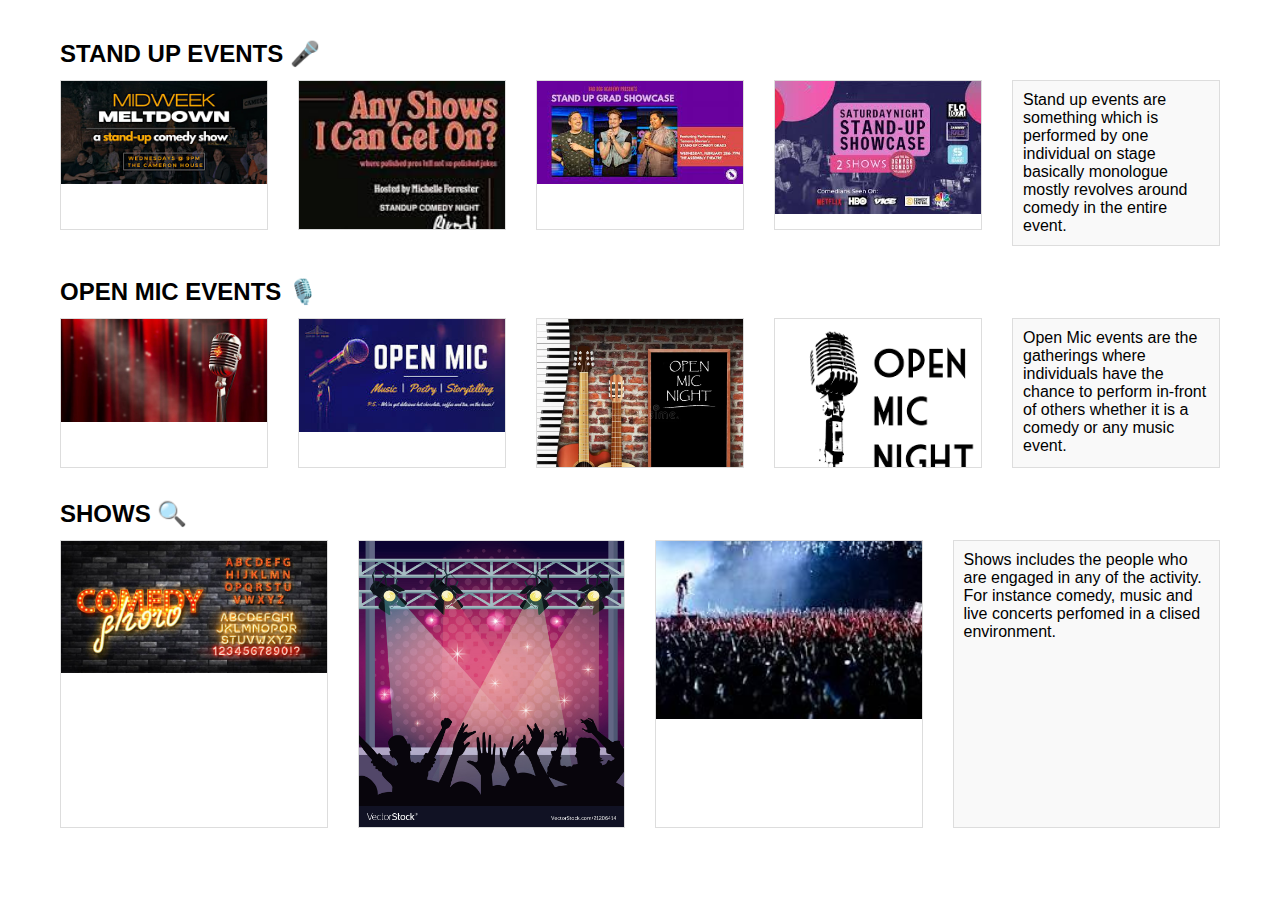
<file: Events.html>
<!DOCTYPE html>
<html lang="en">
<head>
    <meta charset="UTF-8">
    <meta name="viewport" content="width=device-width, initial-scale=1.0">
    <title>Events Overview</title>
    <link rel="stylesheet" href="css/style.css">
</head>
<body>

<div class="container">

    <section class="event-category">
        <h2>STAND UP EVENTS <span>🎤</span></h2>
        <div class="events-grid">
            <div class="event-thumbnail">
                <img src="Images/Stand up events image1.jpeg" alt="Stand Up Event">
            </div>
            <div class="event-thumbnail">
                <img src="Images/Stand up events Image 2.jpeg" alt="Stand Up Event">
            </div>
            <div class="event-thumbnail">
                <img src="Images/Stand up events Image 3.jpeg" alt="Stand Up Event">
            </div>
            <div class="event-thumbnail">
                <img src="Images/Stand up events Image 4.jpeg" alt="Stand Up Event">
            </div>
            <div class="event-description">
                <p>Stand up events are something which is performed by one individual on stage basically monologue mostly revolves around comedy in the entire event.</p>
            </div>
        </div>
    </section>

    <section class="event-category">
        <h2>OPEN MIC EVENTS <span>🎙️</span></h2>
        <div class="events-grid">
            <div class="event-thumbnail">
                <img src="Images/Open Mic Events image1.jpeg" alt="Open Mic Events">
            </div>
            <div class="event-thumbnail">
                <img src="Images/Open Mic events Image 2.jpeg" alt="Open Mic Events">
            </div>
            <div class="event-thumbnail">
                <img src="Images/Open Mic events Image 3.webp" alt="Open Mic Events">
            </div>
            <div class="event-thumbnail">
                <img src="Images/Open Mic events Image 4.png" alt="Open Mic Events">
            </div>
            <div class="event-description">
                <p>Open Mic events are the gatherings where individuals have the chance to perform in-front of others whether it is a comedy or any music event.</p>
            </div>
        </div>
    </section>

    <section class="event-category">
        <h2>SHOWS <span>🔍</span></h2>
        <div class="events-grid">
            <div class="show-thumbnail">
                <img src="Images/Comedy Show image 1.jpeg" alt="Comedy Show">
                
            </div>
            <div class="show-thumbnail">
                <img src="Images/Music shows image 1.jpeg" alt="Music Show">
                
            </div>
            <div class="show-thumbnail">
                <img src="Images/Live concert image.jpeg" alt="Live Concert">
                
            </div>
            <div class="event-description">
                <p>Shows includes the people who are engaged in any of the activity. For instance comedy, music and live concerts perfomed in a clised environment.</p>
            </div>
        </div>
    </section>

</div>

</body>
</html>
</file>
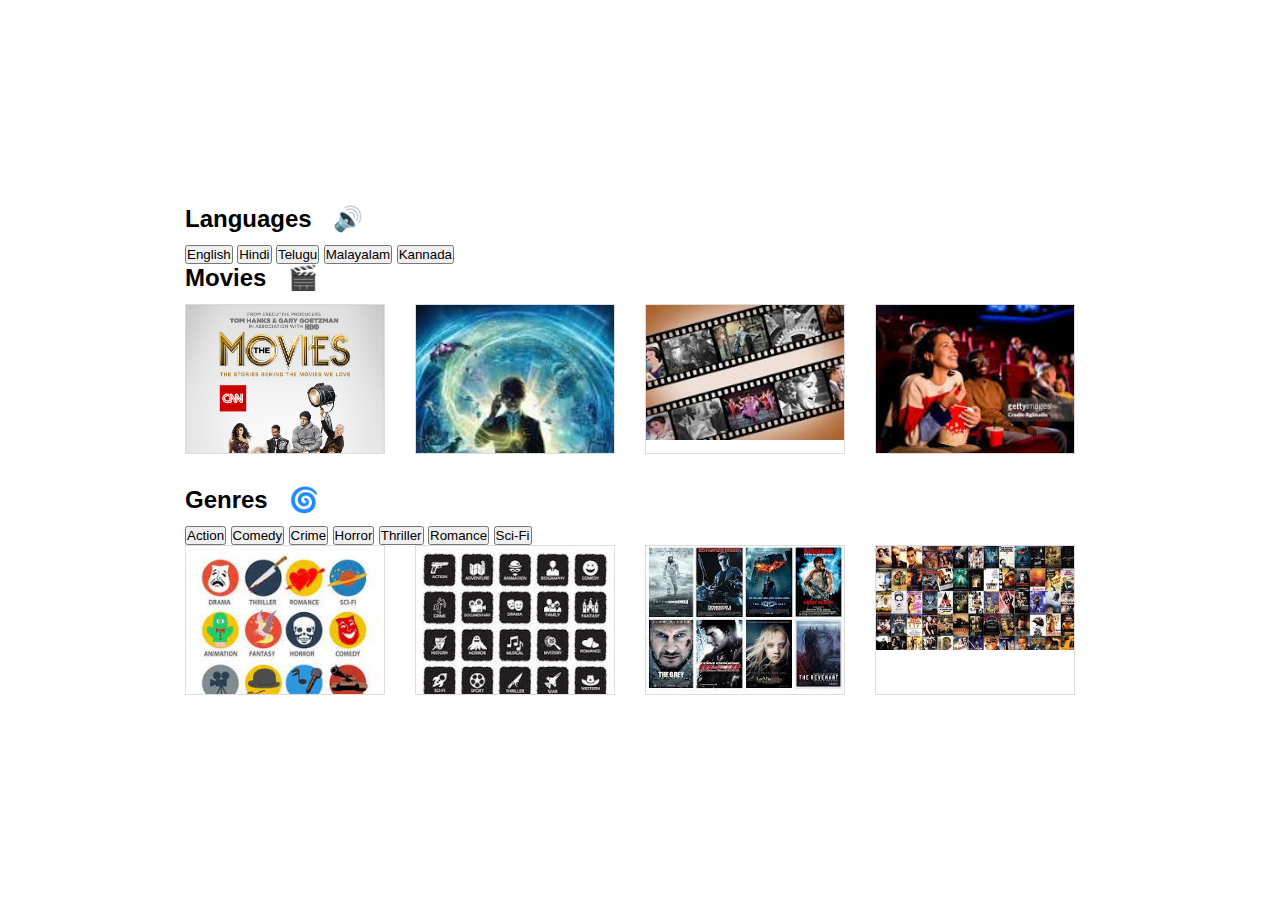
<file: movie.html>
<!DOCTYPE html>
<html lang="en">
<head>
    <meta charset="UTF-8">
    <meta name="viewport" content="width=device-width, initial-scale=1.0">
    <title>Movie Selection</title>
    <link rel="stylesheet" href="css/style.css">
</head>
<body>

<div class="container">

    <section class="language-selection">
        <h2>Languages <span class="icon">🔊</span></h2>
        <div class="language-buttons">
            <button class="language-button active">English</button>
            <button class="language-button">Hindi</button>
            <button class="language-button">Telugu</button>
            <button class="language-button">Malayalam</button>
            <button class="language-button">Kannada</button>
        </div>
    </section>

    <section class="event-category">
        <h2>Movies <span class="icon">🎬</span></h2>
        <div class="events-grid">
            <div class="event-thumbnail">
                <img src="Images/Movie image 2.jpg" alt="">
            </div>
            <div class="event-thumbnail">
                <img src="Images/Movie Image 1.jpeg" alt="">
            </div>
            <div class="event-thumbnail">
                <img src="Images/Movie image 3.jpeg" alt="">
            </div>
            <div class="event-thumbnail">
                <img src="Images/Movie image 4.jpeg" alt="">
            </div>
        </div>
    </section>


    <section class="genre-selection">
        <h2>Genres <span class="icon">🌀</span></h2>
        <div class="genre-buttons">
            <button class="genre-button">Action</button>
            <button class="genre-button">Comedy</button>
            <button class="genre-button">Crime</button>
            <button class="genre-button">Horror</button>
            <button class="genre-button">Thriller</button>
            <button class="genre-button">Romance</button>
            <button class="genre-button">Sci-Fi</button>
        </div>
        <div class="events-grid">
            <div class="event-thumbnail">
                <img src="Images/Genres image 1.jpeg" alt="">
            </div>
            <div class="event-thumbnail">
                <img src="Images/Genres image 2.jpeg" alt="">
            </div>
            <div class="event-thumbnail">
                <img src="Images/Genres image 3.jpeg" alt="">
            </div>
            <div class="event-thumbnail">
                <img src="Images/Genres image 4.jpeg" alt="">
            </div>
            
        </div>
    </section>
    

</div>

</body>
</html>
</file>
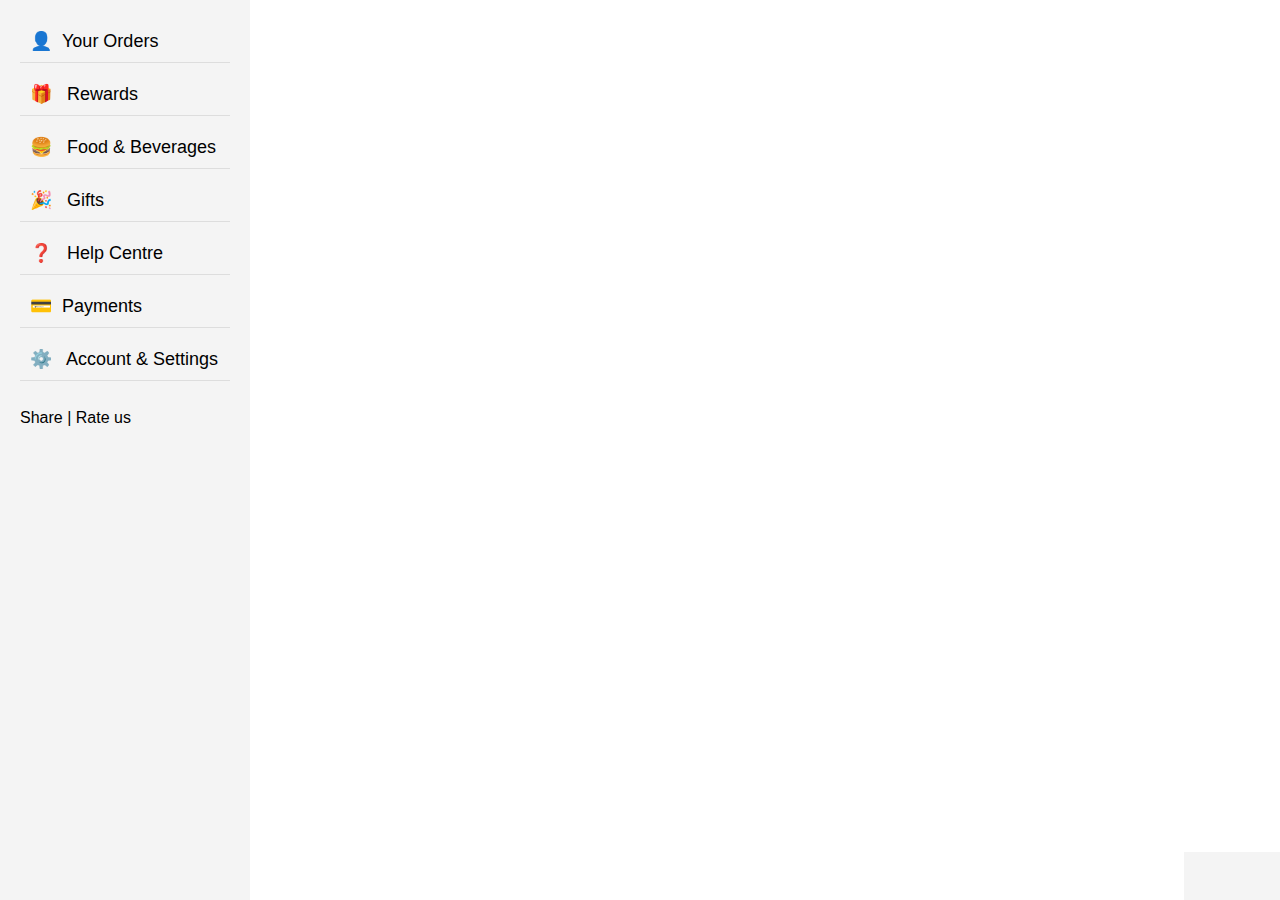
<file: profile.html>
<!DOCTYPE html>
<html lang="en">
<head>
    <meta charset="UTF-8">
    <meta name="viewport" content="width=device-width, initial-scale=1.0">
    <title>Side Menu with Social Footer</title>
    <link rel="stylesheet" href="css/style.css">
</head>

<body>
    <div id="divOrders" style="display: none;">
        <p>You don't have any orders</p>
    </div>
    <div id="divRewards" style="display: none;">
        <p>You don't have any Rewards</p>
    </div>
    <div id="divFood" style="display: none;">
        <p>Menu is Empty</p>
    </div>
    <div id="divGifts" style="display: none;">
        <p>You don't have any Gifts</p>
    </div>
    <div id="divHelpCenter" style="display: none;">
        <p>If you have question please contact <b>646-646-6478</b> or send queries to <b>queries@gmail.com</b> </p>
    </div>
    <div id="divAccounts" style="display: none;">
        <ul>
            <li>Notifications</li>
            <li>Profile</li>
            <li>Settings</li>
        </ul>
    </div>
    <script src="js/script.js"></script>
</body>

<aside class="side-menu">
    <nav>
        <ul>
            <li onclick="showOrders()"><span>👤</span>Your Orders</a></li>
            <li onclick="showRewards()"><span>🎁</span> Rewards</li>
            <li onclick="showFoods()"><span>🍔</span> Food & Beverages</li>
            <li onclick="showGifts()"><span>🎉</span> Gifts</li>
            <li onclick="showHelpLine()"><span>❓</span> Help Centre</li>
            <li onclick="showPayments()"><span>💳</span>Payments</li>
            <li onclick="showSettings()"><span>⚙️</span> Account & Settings</li>
        </ul>
        <br>
        <span class="footer-text">Share | Rate us</span>
    </nav>
</aside>

<footer class="social-footer">
    
    <div class="social-icons">
        <span><svg xmlns="http://www.w3.org/2000/svg" width="16" height="16" fill="currentColor" class="bi bi-instagram" viewBox="0 0 16 16">
          </svg></span> 
        <span><svg xmlns="http://www.w3.org/2000/svg" width="16" height="16" fill="currentColor" class="bi bi-twitter" viewBox="0 0 16 16">
    </svg></span> 
    </div>
</footer>
</file>
<file: css/style.css>
body {
    font-family: Arial, sans-serif;
    display: flex;
    justify-content: center;
    align-items: center;
    height: 100vh;
    margin: 0;
}

/*.login-container {
    border: 1px solid #000;
    padding: 20px;
    width: 300px;
    text-align: center;
}*/
.login-container {
    width: 300px;
    padding: 20px;
    border: 1px solid #ccc;
    border-radius: 5px;
    box-shadow: 0 0 10px rgba(0, 0, 0, 0.1);
  }

.login-container h2 {
    margin-bottom: 20px;
}

.login-container button {
    display: block;
    width: 100%;
    padding: 10px;
    margin: 10px 0;
    border: 1px solid #000;
    background: #fff;
}

.login-container input {
    width: calc(100% - 22px);
    padding: 10px;
    margin: 10px 0;
    border: 1px solid #000;
}

.input-icon-wrapper {
    position: relative;
    display: flex;
    align-items: center;
    margin: 10px 0;
}

.input-icon-wrapper .fas {
    position: absolute;
    right: 40px;
    color: #555;
}

.mobile-number-input {
    width: 100%;
    padding: 10px 10px 10px 30px; 
    border: 1px solid #000;
    box-sizing: border-box; 
}


* {
    margin: 0;
    padding: 0;
    box-sizing: border-box;
}

body {
    font-family: Arial, sans-serif;
}

.site-header {
    width: 100%;
    background-color: #fff;
    position: fixed; 
    top: 0;
    z-index: 1000; 
    border-bottom: 1px solid #ccc; 
    box-shadow: 0 2px 5px rgba(0,0,0,0.1); 
}

.navbar {
    display: flex;
    justify-content: space-between;
    align-items: center;
    padding: 10px 20px; 
}

.menu {
    display: flex;
}

.nav-link {
    text-decoration: none;
    color: #333;
    padding: 0 10px; 
    display: block;
}

.nav-link.active {
    color: #007bff; 
}

.search-bar {
    position: relative;
}

#search-box {
    border: 1px solid #ccc;
    padding: 5px 10px;
    border-radius: 20px; 
}

.search-btn {
    position: absolute;
    right: 0;
    top: 0;
    border: none;
    background: transparent;
    cursor: pointer;
    padding: 5px 10px;
}

.header-icons {
    display: flex;
    align-items: center;
}

.icon {
    cursor: pointer;
    margin-left: 15px; 
}


@media (max-width: 768px) {
    .navbar {
        flex-direction: column;
        align-items: flex-start;
    }

    .menu {
        width: 100%;
        justify-content: space-around;
        margin-bottom: 10px;
    }

    .search-bar, .header-icons {
        width: 100%;
        margin-bottom: 10px;
    }
}

.main-content {
    padding-top: 70px; 
    margin: 20px;
}

.section {
    margin-bottom: 40px;
}

.section-header {
    padding-top: 240px;
    display: flex;
    justify-content: space-between;
    align-items: center;
    margin-bottom: 20px;
}

.thumbnail-row {
    display: flex;
    overflow-x: auto; 
    margin-bottom: 20px;
}

.thumbnail,
.thumbnail-large {
    background-size: cover;
    margin-right: 20px;
    border: 1px solid #ccc;
}

.thumbnail {
    width: 100px; 
    height: 100px; 
}

.thumbnail-large {
    width: 200px; 
    height: 100px; 
}

.thumbnail img,
.thumbnail-large img {
    width: 100%;
    height: 100%;
    object-fit: cover;
}

.description {
    flex-grow: 1;
    padding: 20px;
    background-color: #f8f8f8;
    border: 1px solid #ccc;
    box-shadow: 0 2px 5px rgba(0,0,0,0.1);
}

.see-all {
    text-decoration: none;
    color: #007bff;
}

@media (max-width: 768px) {
    .thumbnail-row {
        flex-direction: column;
    }

    .thumbnail,
    .thumbnail-large {
        width: 100%; 
    }

    .section-header,
    .description {
        flex-direction: column;
        text-align: center;
    }

    .see-all {
        margin-top: 10px;
    }
}
body {
    font-family: Arial, sans-serif;
    margin: 0;
    padding: 0;
    background: #fff;
}

.container {
    max-width: 1200px;
    margin: 0 auto;
    padding: 20px;
}

h2 {
    font-size: 1.5em;
    margin-bottom: 0.5em;
}

.event-category {
    margin-bottom: 2em;
}

.events-grid, .shows-grid {
    display: flex;
    flex-wrap: wrap;
    gap: 10px;
}

.event-thumbnail, .show-thumbnail {
    flex: 1 1 200px; 
    margin-right: 20px;
    border: 1px solid #ddd;
}

.event-thumbnail img, .show-thumbnail img {
    width: 100%;
    height: auto;
    display: block;
}

.event-description, .show-description {
    flex: 1 1 200px; 
    background-color: #f9f9f9;
    padding: 10px;
    border: 1px solid #ddd;
}

@media (max-width: 768px) {
    .events-grid, .shows-grid {
        flex-direction: column;
    }

    .event-thumbnail, .show-thumbnail {
        margin-right: 0;
        margin-bottom: 20px;
    }

    .event-description, .show-description {
        margin-bottom: 20px;
    }
}
.side-menu {
    width: 250px; 
    position: fixed;
    top: 0;
    bottom: 0;
    left: 0;
    background: #f4f4f4; 
    padding: 20px;
}

.side-menu nav ul {
    list-style: none;
    padding: 0;
}

.side-menu nav ul li {
    padding: 10px;
    border-bottom: 1px solid #ddd; 
    margin-bottom: 10px;
    font-size: 18px;
}

.side-menu nav ul li span {
    margin-right: 10px;
}

.social-footer {
    position: fixed;
    bottom: 0;
    right: 0;
    background: #f4f4f4; 
    padding: 10px 20px;
    display: flex;
    align-items: center;
    justify-content: flex-end;
}

.social-icons span {
    font-size: 24px;
    margin-left: 10px;
    cursor: pointer;
}

/* Responsive adjustments */
@media (max-width: 768px) {
    .side-menu {
        width: 100%;
        height: auto;
        position: relative;
    }

    .social-footer {
        justify-content: space-between;
    }

    .footer-text {
        display: none; 
    }
}

.events-container {
    display: flex;
    align-items: flex-start;
    justify-content: space-between;
}

.events-thumbnails {
    display: flex;
    flex-wrap: nowrap; 
    gap: 20px; 
}

.event-thumbnail {
    width: 200px; 
    height: 150px; 
    overflow: hidden;
}

.event-thumbnail img {
    width: 100%;
    height: auto;
    display: block;
}

.events-description {
    flex-basis: 50%;
    padding: 0 20px; 
}

@media (max-width: 768px) {
    .events-container {
        flex-direction: column;
    }

    .events-thumbnails {
        flex-direction: row;
        overflow-x: auto;
    }

    .events-description {
        order: 2; 
    }
}

  
  
  
  /*label {
    display: block;
    margin-bottom: 5px;
  }
  
  input {
    width: 100%;
    padding: 8px;
    margin-bottom: 10px;
    box-sizing: border-box;
  }
  
  button {
    background-color: #4caf50;
    color: white;
    padding: 10px;
    border: none;
    border-radius: 3px;
    cursor: pointer;
  }
  
  button:hover {
    background-color: #45a049;
  }
  */
</file>
